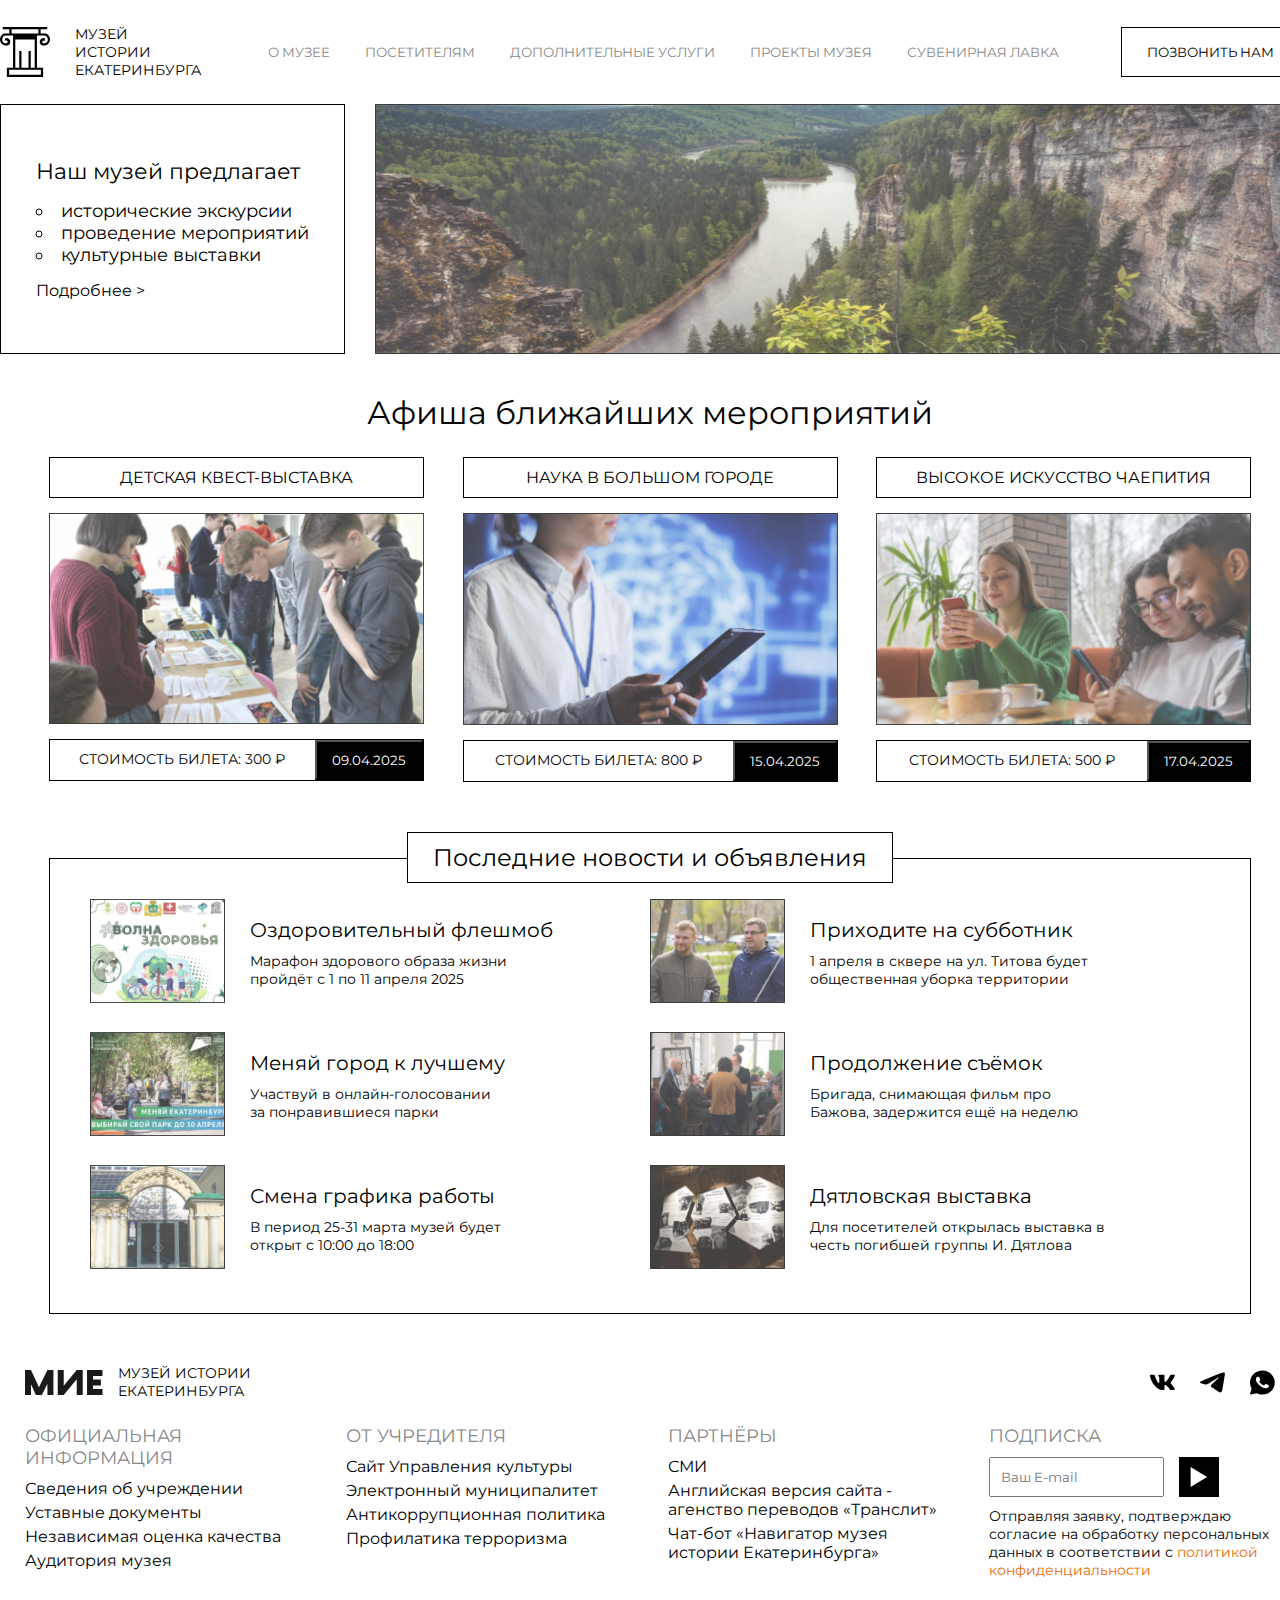
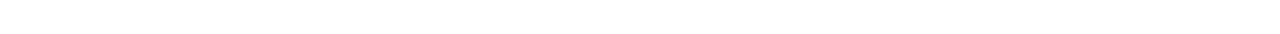
<file: pages/index.html>
<!DOCTYPE html>
<html lang="en">

<head>
    <meta charset="UTF-8">
    <meta name="viewport" content="width=device-width, initial-scale=1.0">
    <title>Музей истории ЕКБ</title>
    <link rel="stylesheet" href="../styles/main.css">
</head>

<body>
    <header class="museum-header">
        <div class="header__branding">
            <img src="../img/header/museum-logo.svg" alt="header logo" class="header__branding-logo">
            <p class="header__branding-name">МУЗЕЙ ИСТОРИИ ЕКАТЕРИНБУРГА</p>
        </div>

        <nav class="header__nav">
            <ul class="nav__static-items-wrapper">
                <li class="nav__static-item"><button class="nav__static-btn" id="about">О МУЗЕЕ</button></li>
                <li class="nav__static-item"><button class="nav__static-btn" id="to-visitors">ПОСЕТИТЕЛЯМ</button></li>
                <li class="nav__static-item"><button class="nav__static-btn" id="services">ДОПОЛНИТЕЛЬНЫЕ УСЛУГИ</button></li>
                <li class="nav__static-item"><button class="nav__static-btn" id="projects">ПРОЕКТЫ МУЗЕЯ</button></li>
                <li class="nav__static-item"><button class="nav__static-btn" id="merchandise">СУВЕНИРНАЯ ЛАВКА</button></li>
            </ul>

            <ul class="nav__dropdown-menu">
                <ul class="nav__dropdown-items-wrapper" id="about">
                    <a href="./about.html"><li class="nav__dropdown-item">История</li></a>
                    <a href="#"><li class="nav__dropdown-item">Уставные документы</li></a>
                    <a href="#"><li class="nav__dropdown-item">Наш состав</li></a>
                    <a href="#"><li class="nav__dropdown-item">Контакты и график работы</li></a>
                    <a href="#"><li class="nav__dropdown-item">Коллекции</li></a>
                </ul>

                <ul class="nav__dropdown-items-wrapper" id="to-visitors">
                    <a href="#"><li class="nav__dropdown-item">Выставки</li></a>
                    <a href="#"><li class="nav__dropdown-item">Условия посещения</li></a>
                    <a href="#"><li class="nav__dropdown-item">Детские групповые занятия</li></a>
                    <a href="#"><li class="nav__dropdown-item">Экскурсии по экспозициям</li></a>
                </ul>

                <ul class="nav__dropdown-items-wrapper" id="services">
                    <a href="#"><li class="nav__dropdown-item">Организация мероприятий</li></a>
                    <a href="#"><li class="nav__dropdown-item">Археологические исследования</li></a>
                    <a href="#"><li class="nav__dropdown-item">Корпоративные программы</li></a>
                </ul>

                <ul class="nav__dropdown-items-wrapper" id="projects">
                    <a href="#"><li class="nav__dropdown-item">Для детей и взрослых</li></a>
                    <a href="#"><li class="nav__dropdown-item">Архивные</li></a>
                    <a href="#"><li class="nav__dropdown-item">Эксклюзивные материалы</li></a>
                    <a href="#"><li class="nav__dropdown-item">Татищевская библиотека</li></a>
                </ul>

                <ul class="nav__dropdown-items-wrapper" id="merchandise">
                    <a href="#"><li class="nav__dropdown-item">Путеводители</li></a>
                    <a href="#"><li class="nav__dropdown-item">Народные книги</li></a>
                    <a href="#"><li class="nav__dropdown-item">Канцелярские товары и декор</li></a>
                    <a href="#"><li class="nav__dropdown-item">Одежда и аксессуары</li></a>
                </ul>
            </ul>
        </nav>

        <button class="header__contacts">ПОЗВОНИТЬ НАМ</button>
    </header>

    <main class="museum-main">
        <article class="museum-miniature">
            <section class="miniature__preface">
                <h1 class="miniature__preface-header">Наш музей предлагает</h1>

                <ul class="miniature__preface-list">
                    <li>исторические экскурсии</li>
                    <li>проведение мероприятий</li>
                    <li>культурные выставки</li>
                </ul>

                <p class="miniature__preface-more">Подробнее ></p>
            </section>

            <section class="miniature__photos">
                <img src="../img/miniature/preface-1.png" alt="nature image" class="miniature__photo">
            </section>
        </article>

        <article class="museum-poster">
            <h1 class="poster__header">Афиша ближайших мероприятий</h1>

            <div class="poster__events-wrapper">
                <div class="poster__switches">
                    <img src="../img/poster/switch.svg" alt="left switch" class="poster__left-switch">
                    <img src="../img/poster/switch.svg" alt="right switch" class="poster__right-switch">
                </div>

                <section class="poster__event">
                    <h1 class="poster__event-header">ДЕТСКАЯ КВЕСТ-ВЫСТАВКА</h1>
                    <a href="#"><img src="../img/poster/preview-1.png" alt="event preview" class="poster__event-preview"></a>

                    <form action="#purchase1" class="poster__event-info">
                        <p class="poster__event-price">СТОИМОСТЬ БИЛЕТА: 300 ₽</p>
                        <input class="poster__event-date" type="submit" value="09.04.2025" style="cursor: pointer;" name="event-date">
                    </form>
                </section>

                <section class="poster__event">
                    <h1 class="poster__event-header">НАУКА В БОЛЬШОМ ГОРОДЕ</h1>
                    <a href="#"><img src="../img/poster/preview-2.png" alt="event preview" class="poster__event-preview"></a>

                    <form action="#purchase2" class="poster__event-info">
                        <p class="poster__event-price">СТОИМОСТЬ БИЛЕТА: 800 ₽</p>
                        <input class="poster__event-date" type="submit" value="15.04.2025" style="cursor: pointer;"
                        name="event-date">
                    </form>
                </section>

                <section class="poster__event">
                    <h1 class="poster__event-header">ВЫСОКОЕ ИСКУССТВО ЧАЕПИТИЯ</h1>
                    <a href="#"><img src="../img/poster/preview-3.png" alt="event preview" class="poster__event-preview" name="event-date"></a>

                    <form action="#purchase3" class="poster__event-info">
                        <p class="poster__event-price">СТОИМОСТЬ БИЛЕТА: 500 ₽</p>
                        <input class="poster__event-date" type="submit" value="17.04.2025" style="cursor: pointer;" name="event-date">
                    </form>
                </section>
            </div>
        </article>

        <article class="museum-news">
            <h1 class="news__header">Последние новости и объявления</h1>

            <div class="news__items-wrapper">
                <div class="news__switches">
                    <img src="../img/news/arrow.svg" alt="left switch" class="news__upper-switch">
                    <img src="../img/news/arrow.svg" alt="right switch" class="news__lower-switch">
                </div>

                <div class="news__item" id="news__item-1">
                    <a href="#"><img src="../img/news/item-1.png" alt="news #1" class="news__item-preview"></a>

                    <div class="news__item-text">
                        <h1 class="news__item-header">Оздоровительный флешмоб</h1>
                        <p class="news__item-content">Марафон здорового образа жизни пройдёт с 1 по 11 апреля 2025</p>
                    </div>
                </div>

                <div class="news__item" id="news__item-2">
                    <a href="#"><img src="../img/news/item-2.png" alt="news #2" class="news__item-preview"></a>

                    <div class="news__item-text">
                        <h1 class="news__item-header">Приходите на субботник</h1>
                        <p class="news__item-content">1 апреля в сквере на ул. Титова будет <br> общественная уборка территории</p>
                    </div>
                </div>

                <div class="news__item" id="news__item-3">
                    <a href="#"><img src="../img/news/item-3.png" alt="news #3" class="news__item-preview"></a>

                    <div class="news__item-text">
                        <h1 class="news__item-header">Меняй город к лучшему</h1>
                        <p class="news__item-content">Участвуй в онлайн-голосовании <br> за понравившиеся парки</p>
                    </div>
                </div>

                <div class="news__item" id="news__item-4">
                    <a href="#"><img src="../img/news/item-4.png" alt="news #4" class="news__item-preview"></a>

                    <div class="news__item-text">
                        <h1 class="news__item-header">Продолжение съёмок</h1>
                        <p class="news__item-content">Бригада, снимающая фильм про <br> Бажова, задержится ещё на неделю</p>
                    </div>
                </div>

                <div class="news__item" id="news__item-5">
                    <a href="#"><img src="../img/news/item-5.png" alt="news #5" class="news__item-preview"></a>

                    <div class="news__item-text">
                        <h1 class="news__item-header">Смена графика работы</h1>
                        <p class="news__item-content">В период 25-31 марта музей будет открыт с 10:00 до 18:00</p>
                    </div>
                </div>

                <div class="news__item" id="news__item-6">
                    <a href="#"><img src="../img/news/item-6.png" alt="news #6" class="news__item-preview"></a>

                    <div class="news__item-text">
                        <h1 class="news__item-header">Дятловская выставка</h1>
                        <p class="news__item-content">Для посетителей открылась выставка в <br> честь погибшей группы И. Дятлова</p>
                    </div>
                </div>
            </div>
        </article>
    </main>

    <footer class="museum-footer">
        <div class="footer__trademarks">
            <div class="footer__branding">
                <img src="../img/footer/museum-logo.svg" alt="" class="footer__branding-logo">
                <h1 class="footer__branding-name">МУЗЕЙ ИСТОРИИ <br> ЕКАТЕРИНБУРГА</h1>
            </div>

            <ul class="footer__socials">
                <li class="footer__socials-item"><a href="#"><img class="footer__socials-item-preview" src="../img/footer/vk-logo.svg" alt="vk-icon"></a></li>
                <li class="footer__socials-item"><a href="#"><img class="footer__socials-item-preview" src="../img/footer/tg-logo.svg" alt="tg-icon"></a></li>
                <li class="footer__socials-item"><a href="#"><img class="footer__socials-item-preview" src="../img/footer/wa-logo.svg" alt="wa-icon"></a></li>
            </ul>
        </div>

        <div class="footer__materials-wrapper">
            <ul class="footer__materials-column">
                <li class="footer__material-item">
                    <h1 class="footer__material-header">ОФИЦИАЛЬНАЯ ИНФОРМАЦИЯ</h1>
                </li>

                <li class="footer__material-item"><a href="#">Сведения об учреждении</a></li>
                <li class="footer__material-item"><a href="#">Уставные документы</a></li>
                <li class="footer__material-item"><a href="#">Независимая оценка качества</a></li>
                <li class="footer__material-item"><a href="#">Аудитория музея</a></li>
            </ul>

            <ul class="footer__materials-column">
                <li class="footer__material-item">
                    <h1 class="footer__material-header">ОТ УЧРЕДИТЕЛЯ</h1>
                </li>

                <li class="footer__material-item"><a href="#">Сайт Управления культуры</a></li>
                <li class="footer__material-item"><a href="#">Электронный муниципалитет</a></li>
                <li class="footer__material-item"><a href="#">Антикоррупционная политика</a></li>
                <li class="footer__material-item"><a href="#">Профилатика терроризма</a></li>
            </ul>

            <ul class="footer__materials-column">
                <li class="footer__material-item">
                    <h1 class="footer__material-header">ПАРТНЁРЫ</h1>
                </li>

                <li class="footer__material-item"><a href="#">СМИ</a></li>
                <li class="footer__material-item"><a href="#">Английская версия сайта - <br> агенство переводов «Транслит»
                </a></li>
                <li class="footer__material-item"><a href="#">Чат-бот «Навигатор музея <br> истории Екатеринбурга»
                </a></li>
            </ul>

            <ul class="footer__materials-column">
                <li class="footer__material-item">
                    <h1 class="footer__material-header">ПОДПИСКА</h1>
                </li>

                <li class="footer__material-item">
                    <form>
                        <input type="text" placeholder="Ваш E-mail">
                        <button class="footer__submit-btn">
                            <img src="../img/footer/arrow.svg" alt="arrow">
                        </button>
                    </form>
                </li>

                <li class="footer__material-item" style="font-size: 14px; margin-top: 10px;"><a href="#">Отправляя заявку, подтверждаю <br> согласие на обработку персональных <br> данных в соответствии с <span style="color: #eb6b03;">политикой <br> конфиденциальности</span></a></li>
            </ul>
        </div>
    </footer>

    <script src="../script/main.js"></script>
</body>
</html>
</file>
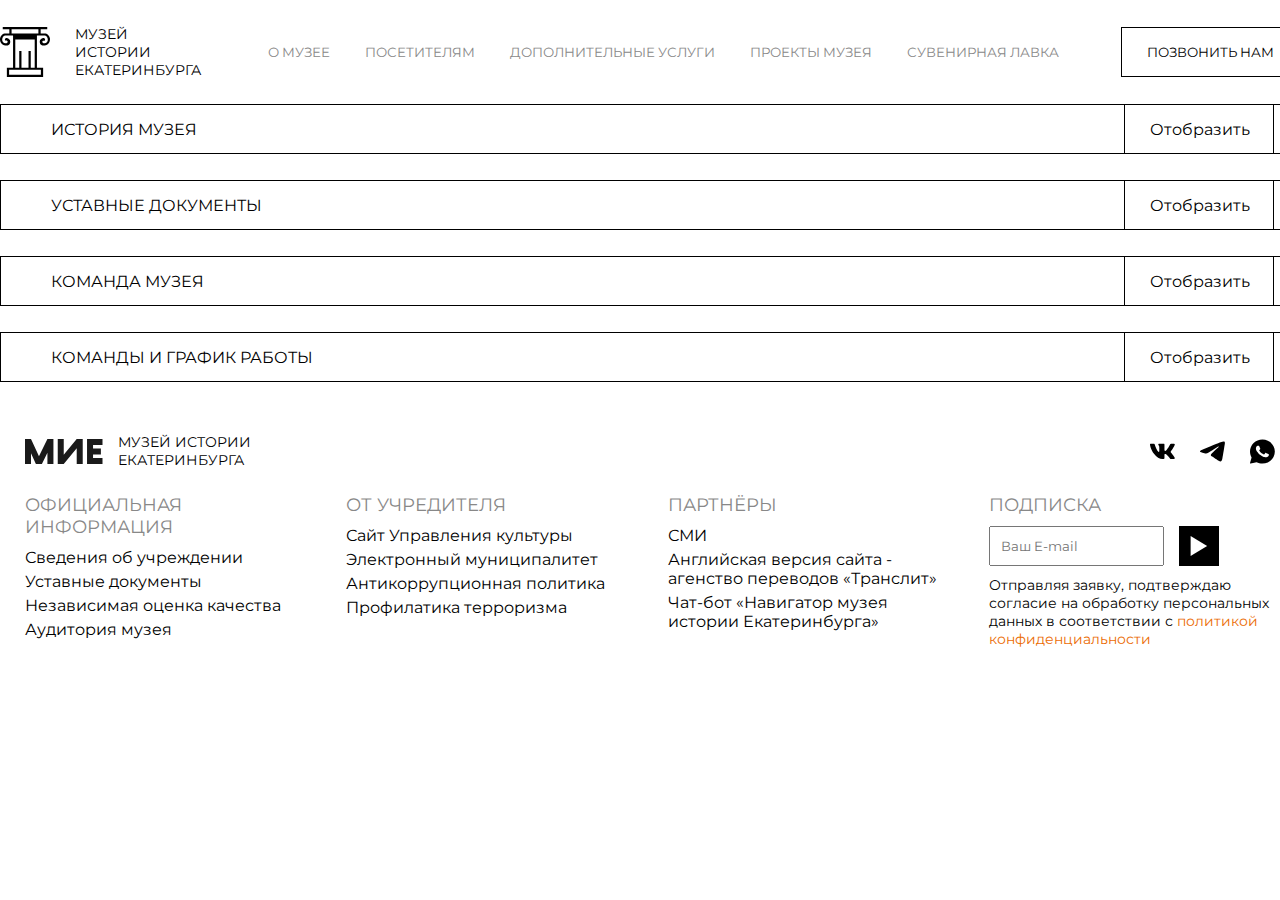
<file: pages/about.html>
<!DOCTYPE html>
<html lang="en">
<head>
    <meta charset="UTF-8">
    <meta name="viewport" content="width=device-width, initial-scale=1.0">
    <title>История МИЕ</title>
    <link rel="stylesheet" href="../styles/main.css">
</head>
<body>

    <header class="museum-header">
        <div class="header__branding">
            <img src="../img/header/museum-logo.svg" alt="header logo" class="header__branding-logo">
            <p class="header__branding-name">МУЗЕЙ ИСТОРИИ ЕКАТЕРИНБУРГА</p>
        </div>

        <nav class="header__nav">
            <ul class="nav__static-items-wrapper">
                <li class="nav__static-item"><button class="nav__static-btn" id="about">О МУЗЕЕ</button></li>
                <li class="nav__static-item"><button class="nav__static-btn" id="to-visitors">ПОСЕТИТЕЛЯМ</button></li>
                <li class="nav__static-item"><button class="nav__static-btn" id="services">ДОПОЛНИТЕЛЬНЫЕ УСЛУГИ</button></li>
                <li class="nav__static-item"><button class="nav__static-btn" id="projects">ПРОЕКТЫ МУЗЕЯ</button></li>
                <li class="nav__static-item"><button class="nav__static-btn" id="merchandise">СУВЕНИРНАЯ ЛАВКА</button></li>
            </ul>

            <ul class="nav__dropdown-menu">
                <ul class="nav__dropdown-items-wrapper" id="about">
                    <a href="index.htmlz"><li class="nav__dropdown-item">История</li></a>
                    <a href="#"><li class="nav__dropdown-item">Уставные документы</li></a>
                    <a href="#"><li class="nav__dropdown-item">Наш состав</li></a>
                    <a href="#"><li class="nav__dropdown-item">Контакты и график работы</li></a>
                    <a href="#"><li class="nav__dropdown-item">Коллекции</li></a>
                </ul>

                <ul class="nav__dropdown-items-wrapper" id="to-visitors">
                    <a href="#"><li class="nav__dropdown-item">Выставки</li></a>
                    <a href="#"><li class="nav__dropdown-item">Условия посещения</li></a>
                    <a href="#"><li class="nav__dropdown-item">Детские групповые занятия</li></a>
                    <a href="#"><li class="nav__dropdown-item">Экскурсии по экспозициям</li></a>
                </ul>

                <ul class="nav__dropdown-items-wrapper" id="services">
                    <a href="#"><li class="nav__dropdown-item">Организация мероприятий</li></a>
                    <a href="#"><li class="nav__dropdown-item">Археологические исследования</li></a>
                    <a href="#"><li class="nav__dropdown-item">Корпоративные программы</li></a>
                </ul>

                <ul class="nav__dropdown-items-wrapper" id="projects">
                    <a href="#"><li class="nav__dropdown-item">Для детей и взрослых</li></a>
                    <a href="#"><li class="nav__dropdown-item">Архивные</li></a>
                    <a href="#"><li class="nav__dropdown-item">Эксклюзивные материалы</li></a>
                    <a href="#"><li class="nav__dropdown-item">Татищевская библиотека</li></a>
                </ul>

                <ul class="nav__dropdown-items-wrapper" id="merchandise">
                    <a href="#"><li class="nav__dropdown-item">Путеводители</li></a>
                    <a href="#"><li class="nav__dropdown-item">Народные книги</li></a>
                    <a href="#"><li class="nav__dropdown-item">Канцелярские товары и декор</li></a>
                    <a href="#"><li class="nav__dropdown-item">Одежда и аксессуары</li></a>
                </ul>
            </ul>
        </nav>

        <button class="header__contacts">ПОЗВОНИТЬ НАМ</button>
    </header>

    <main class="about-main">
        <div class="about-main__menu">

            <div class="about-main__menu-item">
                <div class="about-main__visible-items">
                    <h1 class="about-main__menu-header">ИСТОРИЯ МУЗЕЯ</h1>
                    <button class="about-main__menu-btn" id="about1">Отобразить</button>
                </div>

                <div class="about-main__hidden-items" id="about1">
                    <div class="about-main__hidden-item">
                        <img src="../img/about-history/item-1.jfif">
                        <p>1983 г. - открытие</p>
                    </div>

                    <div class="about-main__hidden-item">
                        <img src="../img/about-history/item-2.jfif">
                        <p>2001 г. - бал</p>
                    </div>

                    <div class="about-main__hidden-item">
                        <img src="../img/about-history/item-3.jfif">
                        <p>2011 г. - ремонт и переоткрытие</p>
                    </div>
                </div>
            </div>

            <div class="about-main__menu-item">
                <div class="about-main__visible-items">
                    <h1 class="about-main__menu-header">УСТАВНЫЕ ДОКУМЕНТЫ</h1>
                    <button class="about-main__menu-btn" id="about2">Отобразить</button>
                </div>

                <div class="about-main__hidden-items" id="about2">
                    <ul>
                        <li>Устав МАУК МИЕ</li>
                        <li>Изменения в Устав от 2016 г.</li>
                        <li>Изменения в Устав от 2018 г.</li>
                        <li>Изменения в Устав от 2023 г.</li>
                    </ul>

                    <ul>
                        <li>Свидетельство о государственной регистрации юридического лица</li>
                        <li>Положение о предоставлении льгот отдельным категориям посетителей</li>
                        <li>Калькуляция стоимости посещения музеев МБУК «Музей истории Екатеринбурга»</li>
                        <li>Приказ о внесении изменений в перечень и тарифы платных услуг МБУК «Музей истории Екатеринбурга»</li>
                    </ul>

                    <ul>
                        <li>Приказ об учетной политике на 2019 год</li>
                        <li>Письмо-уведомление о невозможности заключения контракта</li>
                        <li>Положение о закупках от 07.07.2022</li>
                        <li>Приказ о составе комиссии по противодействию коррупции</li>
                    </ul>
                </div>
            </div>

            <div class="about-main__menu-item">
                <div class="about-main__visible-items">
                    <h1 class="about-main__menu-header">КОМАНДА МУЗЕЯ</h1>
                    <button class="about-main__menu-btn" id="about3">Отобразить</button>
                </div>

                <div class="about-main__hidden-items persons" id="about3">
                    <div class="about-main__hidden-item-persons">
                        <img src="../img/about-history/item-1.jfif">
                        <p>Сергеева А.Д., уборщица, +79092422424</p>
                    </div>

                    <div class="about-main__hidden-item-persons">
                        <img src="../img/about-history/item-1.jfif">
                        <p>Сергеева А.Д., уборщица, +79092422424</p>
                    </div>

                    <div class="about-main__hidden-item-persons">
                        <img src="../img/about-history/item-1.jfif">
                        <p>Сергеева А.Д., уборщица, +79092422424</p>
                    </div>

                    <div class="about-main__hidden-item-persons">
                        <img src="../img/about-history/item-1.jfif">
                        <p>Сергеева А.Д., уборщица, +79092422424</p>
                    </div>

                    <div class="about-main__hidden-item-persons">
                        <img src="../img/about-history/item-1.jfif">
                        <p>Сергеева А.Д., уборщица, +79092422424</p>
                    </div>

                    <div class="about-main__hidden-item-persons">
                        <img src="../img/about-history/item-1.jfif">
                        <p>Сергеева А.Д., уборщица, +79092422424</p>
                    </div>

                    <div class="about-main__hidden-item-persons">
                        <img src="../img/about-history/item-1.jfif">
                        <p>Сергеева А.Д., уборщица, +79092422424</p>
                    </div>

                    <div class="about-main__hidden-item-persons">
                        <img src="../img/about-history/item-1.jfif">
                        <p>Сергеева А.Д., уборщица, +79092422424</p>
                    </div>

                    <div class="about-main__hidden-item-persons">
                        <img src="../img/about-history/item-1.jfif">
                        <p>Сергеева А.Д., уборщица, +79092422424</p>
                    </div>

                    <div class="about-main__hidden-item-persons">
                        <img src="../img/about-history/item-1.jfif">
                        <p>Сергеева А.Д., уборщица, +79092422424</p>
                    </div>
                </div>
            </div>

            <div class="about-main__menu-item">
                <div class="about-main__visible-items">
                    <h1 class="about-main__menu-header">КОМАНДЫ И ГРАФИК РАБОТЫ</h1>
                    <button class="about-main__menu-btn" id="about4">Отобразить</button>
                </div>

                <div class="about-main__hidden-items" id="about4">
                    <div class="about-main__hidden-item">
                        <img src="../img/about-history/item-1.jfif">
                        <img src="../img/about-history/item-1.jfif">
                        <img src="../img/about-history/item-1.jfif">

                        <div class="fucking-useless-container">
                            <div class="fucking-text">
                                <p>Телефон: +7 (902) 245-01-63</p>
                                <p>Почта: museum@mail.ru</p>
                                <p>Режим работы: 08:00 - 18:00</p>
                            </div>

                            <button class="fucking-btn">Купить билет</button>
                        </div>
                    </div>
                </div>
            </div>
        </div>

        <div class="about__popup-background"> 
            <form class="about__popup-form">
                <div class="for-ticket">

                <div class="fucking-hell">
                    <img src="../img/about-history/cross.svg" class="about__close-popup">
                    <label>
                        <input type="text">
                        <div class="about__popup-text">
                            ФИО
                        </div>
                    </label>
    
                    <label>
                        <input type="email">
                        <div class="about__popup-text">
                            Почта
                        </div>
                    </label>
    
                    <label>
                        <input type="tel">
                        <div class="about__popup-text">
                            Телефон
                        </div>
                    </label>
                    
                    <label>
                        <input type="text">
                        <div class="about__popup-text">
                            Номер карты
                        </div>
                    </label>
    
                    <label>
                        <input type="date">
                        <div class="about__popup-text">
                            Дата действия карты
                        </div>
                    </label>
    
                    <label>
                        <input type="text">
                        <div class="about__popup-text">
                            CVC
                        </div>
                    </label>
    
                    <label>
                        <div class="about__popup-text" style="color: black;">К оплате: 800 рублей</div>
                    </label>
                    <button type="submit">ПРОДОЛЖИТЬ ПОКУПКУ</button>
                </div>
            </form>
        </div>  
    </main>

    <footer class="museum-footer">
        <div class="footer__trademarks">
            <div class="footer__branding">
                <img src="../img/footer/museum-logo.svg" alt="" class="footer__branding-logo">
                <h1 class="footer__branding-name">МУЗЕЙ ИСТОРИИ <br> ЕКАТЕРИНБУРГА</h1>
            </div>

            <ul class="footer__socials">
                <li class="footer__socials-item"><a href="#"><img class="footer__socials-item-preview" src="../img/footer/vk-logo.svg" alt="vk-icon"></a></li>
                <li class="footer__socials-item"><a href="#"><img class="footer__socials-item-preview" src="../img/footer/tg-logo.svg" alt="tg-icon"></a></li>
                <li class="footer__socials-item"><a href="#"><img class="footer__socials-item-preview" src="../img/footer/wa-logo.svg" alt="wa-icon"></a></li>
            </ul>
        </div>

        <div class="footer__materials-wrapper">
            <ul class="footer__materials-column">
                <li class="footer__material-item">
                    <h1 class="footer__material-header">ОФИЦИАЛЬНАЯ ИНФОРМАЦИЯ</h1>
                </li>

                <li class="footer__material-item"><a href="#">Сведения об учреждении</a></li>
                <li class="footer__material-item"><a href="#">Уставные документы</a></li>
                <li class="footer__material-item"><a href="#">Независимая оценка качества</a></li>
                <li class="footer__material-item"><a href="#">Аудитория музея</a></li>
            </ul>

            <ul class="footer__materials-column">
                <li class="footer__material-item">
                    <h1 class="footer__material-header">ОТ УЧРЕДИТЕЛЯ</h1>
                </li>

                <li class="footer__material-item"><a href="#">Сайт Управления культуры</a></li>
                <li class="footer__material-item"><a href="#">Электронный муниципалитет</a></li>
                <li class="footer__material-item"><a href="#">Антикоррупционная политика</a></li>
                <li class="footer__material-item"><a href="#">Профилатика терроризма</a></li>
            </ul>

            <ul class="footer__materials-column">
                <li class="footer__material-item">
                    <h1 class="footer__material-header">ПАРТНЁРЫ</h1>
                </li>

                <li class="footer__material-item"><a href="#">СМИ</a></li>
                <li class="footer__material-item"><a href="#">Английская версия сайта - <br> агенство переводов «Транслит»
                </a></li>
                <li class="footer__material-item"><a href="#">Чат-бот «Навигатор музея <br> истории Екатеринбурга»
                </a></li>
            </ul>

            <ul class="footer__materials-column">
                <li class="footer__material-item">
                    <h1 class="footer__material-header">ПОДПИСКА</h1>
                </li>

                <li class="footer__material-item">
                    <form>
                        <input type="text" placeholder="Ваш E-mail">
                        <button class="footer__submit-btn">
                            <img src="../img/footer/arrow.svg" alt="hope you die">
                        </button>
                    </form>
                </li>

                <li class="footer__material-item" style="font-size: 14px; margin-top: 10px;"><a href="#">Отправляя заявку, подтверждаю <br> согласие на обработку персональных <br> данных в соответствии с <span style="color: #eb6b03;">политикой <br> конфиденциальности</span></a></li>
            </ul>
        </div>
    </footer>
    
    <script src="../script/main.js"></script>
</body>
</html>
</file>
<file: styles/main.css>
@font-face {
    font-family: 'Montserrat';
    src: url('../fonts/Montserrat/static/Montserrat-Regular.ttf');
}

* {
    box-sizing: border-box;
    margin: 0;
    padding: 0;
    font-family: 'Montserrat';
    font-weight: 400;
    list-style: none;
    text-decoration: none;
}

.miniature__photo,
.poster__event-preview,
.news__item-preview {
    opacity: 0.75;
    transition: all 0.5s ease-in-out;

    &:hover {
        opacity: 1;
    }
}

.footer__socials-item-preview {
    opacity: 1;
    transition: all 0.5s ease-in-out;

    &:hover {
        opacity: 0.75;
    }
}

:root {
    --primary-website-width: 1300px;

    --small-font-size: 14px;
    --normal-font-size: 16px;
    --large-font-size: 18px;
    --small-header-font-size: 20px;
    --normal-header-font-size: 22px;
    --large-header-font-size: 24px;

    --thin-indent: 10px;
    --small-indent: 15px;
    --normal-indent: 25px;
    --large-indent: 35px;
    --big-indent: 40px;

    --header-icon-width: 50px;
    --header-icon-height: 50px;
    --header-name-width: 131px;

    --miniature-width: 925px;
    --miniature-height: 250px;

    --poster-switches-indent: -75px;
    --poster-item-width: 375px;
}

body {
    margin: 0 auto;
    width: var(--primary-website-width);
}

.museum-header,
.museum-miniature,
.museum-poster,
.museum-news,
.museum-footer {
    margin-top: var(--normal-indent);
    margin-right: auto;
    margin-left: auto;
    margin-bottom: var(--normal-indent);
}

.museum-header {
    display: flex;
    align-items: center;
    justify-content: space-between;
    font-size: var(--small-font-size);
}

    .header__branding {
        display: flex;
        flex-direction: row;
        align-items: center;
        justify-content: space-between;
    }

        .header__branding-logo {
            width: var(--header-icon-width);
            height: var(--header-icon-height);
            margin-right: var(--normal-indent);
        }

        .header__branding-name {
            width: var(--header-name-width);
        }

    .header__nav {
        display: flex;
        flex-direction: column;
    }

        .nav__static-items-wrapper {
            display: flex;
            height: 35px;
        }

            .nav__static-item {
                margin-left: var(--large-indent);
                display: flex;
            }

            .nav__static-item:first-of-type {
                margin-left: 0;
            }

                .nav__static-item > * {
                    color: #888;
                    height: 100%;
                    display: flex;
                    align-items: center;
                    background: transparent;
                    border: none;
                    cursor: pointer;

                    &:hover {
                        color: #000;
                    }
                }

        .nav__dropdown-menu {
            position: relative;
        }
        
            .nav__dropdown-items-wrapper {
                display: flex;
                justify-content: center;
                margin-top: 5px;
        
                position: absolute;
                opacity: 0;
            }
        
            .nav__dropdown-items-wrapper-active {
                position: relative;
                transition: all 1s ease;
                opacity: 1;
            }
        
                .nav__dropdown-item {
                    padding: 10px 15px;
                    margin: 0 5px;
                    background: #000;
                    color: white;
                }

    .header__contacts {
        display: flex;
        align-items: center;
        height: var(--header-icon-height);
        padding: 0 var(--normal-indent);
        border: 1px solid black;

        background-color: #fff;
        transition: background-color 0.35s ease-in-out;

        &:hover {
            background-color: black;
            color: white;
        }
    }

.museum-miniature {
    display: flex;
    justify-content: space-between;
    margin-bottom: var(--large-indent);
}

    .miniature__preface {
        display: flex;
        flex-direction: column;
        justify-content: center;
        height: var(--miniature-height);
        padding: 0 var(--large-indent);
        border: 1px solid black;
    }

        .miniature__preface > * {
            margin-bottom: var(--small-indent);
        }

        .miniature__preface-header {
            font-size: var(--normal-header-font-size);
        }

        .miniature__preface-list {
            font-size: var(--large-font-size);
        }

            .miniature__preface-list > li {
                list-style: circle;
                list-style-position: inside;
            }

        .miniature__preface-more {
            margin-bottom: 0;
            font-size: var(--normal-font-size);
        }

    .miniature__photos > * {
        width: var(--miniature-width);
        height: var(--miniature-height);
        border: 1px solid black;
    }

.museum-poster {
    position: relative;
    display: flex;
    flex-direction: column;
    width: calc(var(--primary-website-width)*0.925);
    text-align: center;
}

    .poster__header {
        margin-bottom: var(--normal-indent);
    }

    .poster__events-wrapper {
        display: flex;
        flex-direction: row;
        justify-content: space-between;
        width: 100%;
        height: fit-content;
        position: relative;
    }

        .poster__switches {
            z-index: 0;
            /* display: flex; */
            display: none;
            align-items: center;
            position: absolute;
            width: 100%;
            height: 100%;
        }

            .poster__switches > * {
                padding: var(--large-indent) var(--small-indent);
            }

            .poster__left-switch {
                position: absolute;
                left: var(--poster-switches-indent);
            }

            .poster__right-switch {
                position: absolute;
                right: var(--poster-switches-indent);
                transform: scaleX(-1);
            }

        .poster__event {
            position: relative;
            z-index: 1;
            width: var(--poster-item-width);
        }

            .poster__event > * {
                margin-bottom: var(--small-indent);
                width: inherit;
            }

            .poster__event a {
                display: flex;
            }

                .poster__event a > img {
                    width: inherit;
                }

            .poster__event-info {
                display: flex;
                justify-content: flex-end;
                margin-bottom: 0;
                border: 1px solid black;
                font-size: var(--small-font-size);
                
                &:active,
                &:visited,
                &:link,
                &:focus {
                    color: black;
                }
            }

                .poster__event-info > * {
                    padding: var(--thin-indent) var(--small-indent);
                }

                .poster__event-price {
                    width: 100%;
                }
                
                .poster__event-date {
                    background: black;
                    color: white;
                }

            .poster__event-header {
                padding: var(--thin-indent);
                border: 1px solid black;
                font-size: var(--normal-font-size);
            }

.museum-news {
    display: flex;
    flex-direction: column;
    align-items: center;
    width: calc(var(--primary-website-width)*0.925);
    margin-top: calc(var(--normal-indent)*2);
}

    .news__header {
        position: relative;
        z-index: 1;
        padding: var(--thin-indent) var(--normal-indent);
        border: 1px solid black;
        background: white;
        font-size: var(--large-header-font-size);
    }

    .news__items-wrapper {
        display: grid;
        grid-template-columns: 1fr 1fr;
        grid-template-rows: 1fr 1fr 1fr;
        row-gap: var(--normal-indent);
        border: 1px solid black;
        position: relative;
        margin-top: calc(var(--normal-indent)*(-1));
        padding: var(--big-indent);
        width: inherit;
        position: relative;
    }

        .news__switches {
            /* display: flex; */
            display: none;
            flex-direction: column;
            align-items: center;
            justify-content: center;
            position: absolute;
            top: 0;
            right: 0;
            height: 100%;
            padding: var(--normal-indent);
        }

            .news__switches > * {
                width: 60px;
                height: 60px;
                
                padding: var(--thin-indent);
                border: 1px solid #000;

                margin-bottom: var(--normal-indent);
            }

            .news__lower-switch {
                transform: scaleY(-1);
                margin-bottom: 0;
            }

        .news__item {
            display: flex;
            height: fit-content;
        }

            .news__item-preview {
                margin-right: 25px;
            }

            .news__item-text {
                display: flex;
                flex-direction: column;
                justify-content: center;
            }

                .news__item-header {
                    font-size: var(--small-header-font-size);
                    margin-bottom: var(--thin-indent);
                }
                
                .news__item-content {
                    width: 300px;
                    font-size: var(--small-font-size);
                }

.museum-footer {
    padding: var(--normal-indent);
}

    .footer__trademarks {
        display: flex;
        justify-content: space-between;
        align-items: center;
        width: 100%;
        margin-bottom: var(--normal-indent);
    }

        .footer__branding {
            display: flex;
            align-items: center;
        }

            .footer__branding-logo {
                width: fit-content;
                height: 25px;
            }

            .footer__branding-name {
                font-size: var(--small-font-size);
                margin-left: var(--small-indent);
            }

        .footer__socials {
            display: flex;
            align-items: center;

            width: fit-content;
            height: fit-content;
        }

            .footer__socials > * {
                width: 25px;
                height: 25px;
                margin-left: var(--normal-indent);
            }

                .footer__socials > * > * {
                    display: flex;
                    align-items: center;
                    width: inherit;
                    height: inherit;
                }

                    .footer__socials > * > * > * {
                        width: inherit;
                        height: inherit;
                    }

    .footer__materials-wrapper {
        display: grid;
        grid-template-columns: 1fr 1fr 1fr 1fr;
        grid-template-rows: 1fr;
        column-gap: var(--large-indent);
    }

        .footer__materials-column > li:first-child {
            margin-bottom: var(--thin-indent);
        }

            .footer__material-item {
                font-size: var(--normal-font-size);
                margin-bottom: 5px;
            }

                .footer__material-item > a {
                    color: #000;        
                }

                .footer__material-header {
                    color: #888;
                    font-size: var(--large-font-size);
                }

                .footer__material-item form {
                    display: flex;
                    align-items: center;
                    justify-content: flex-start;
                }

                    .footer__material-item input[type="text"] {
                        padding: 10px 0 10px 10px;
                        width: 175px;
                        outline: none;
                    }
                    
                    .footer__submit-btn {
                        margin-left: 15px;
                        background-color: black;
                        border: none;

                        width: 40px;
                        height: 40px;

                        display: flex;
                        justify-content: center;
                        align-items: center;

                        cursor: pointer;
                    }

                        .footer__submit-btn img {
                            width: 20px;
                            height: 20px;
                        }

/* Страница - about */

    .about-main__menu-item {
        margin-bottom: 25px;
    }

        .about-main__visible-items {
            border: 1px solid #000;
    
            display: flex;
            justify-content: space-between;
            align-items: center;
            height: 50px;
            width: inherit;
        }

            .about-main__menu-item * {
                padding: 0 25px;
                font-size: 16px;
            }

            .about-main__menu-btn {
                height: 100%;
                width: 150px;
                border: 1px solid black;
                border-top: none;
                border-bottom: none;
                background-color: transparent;
                transition: all 0.35s ease-in-out;

                &:hover {
                    background-color: #000;
                    color: #fff;
                }
            }

        .about-main__hidden-items {
            border: 1px solid #000;
            border-top: none;
            display: flex;
            justify-content: center;
            align-items: center;

            overflow: hidden;

            height: 0;
            opacity: 0;

            transition-property: height, opacity;
            transition-duration: .5s, .4s;
            transition-delay: .5s, 0;
            transition-timing-function: ease-in-out;
        }

            .persons {
                display: grid;
                grid-template-columns: 1fr 1fr 1fr 1fr 1fr;
                grid-template-rows: 1fr 1fr;
            }

            .about-main__hidden-item {
                margin: 0;
                padding: 0;
            }

                .about-main__hidden-item-persons {
                    display: flex;
                    justify-content: center;
                    align-items: center;
                }

                .about-main__hidden-item-persons * {
                    padding: 0;
                }

                .about-main__hidden-item-persons img {
                    height: 75px;
                    width: 75px;
                    border: 1px solid #000;
                }

                .about-main__hidden-item img {
                    border: 1px solid #000;
                    width: 350px;
                    height: 175px;
                    margin: 0 20px;
                    padding: 0;
                }

                .about-main__hidden-item p {
                    margin-top: 10px;
                    text-align: center;
                }

                .about-main__hidden-item-persons p {
                    margin-top: 0;
                    margin-left: 15px;
                    font-size: 14px;
                }

            .fucking-useless-container {
                width: 100%;
                display: flex;
                justify-content: center;
                align-items: center;
            }

                .fucking-btn {
                    border: 1px solid black;
                    color: #000;
                    background: transparent;
                    height: 50px;

                    transition: all 0.35s ease-in-out;

                    &:hover {
                        background: #000;
                        color: #fff;
                    }
                }


.about__popup-background { 
    position: fixed;
    top: 0;
    left: 0;
    width: 100%;
    height: 100vh;
    background: rgba(0,0,0,0.5);
    opacity: 0;
    pointer-events: none;
    transition: 0.5s all;
}

.about__popup-background.active {
    opacity: 1; 
    pointer-events: all;
    transition: 0.5s all;
}

.about__popup-form {
    position: absolute;
    top: 50%;
    left: 50%;
    transform: translate(-50%, -50%) scale(0);
    background: #fff;
    width: 400px;
    padding: 25px;
    transition: 0.5s all;
}

.about__popup-form.active {
    transform: translate(-50%, -50%) scale(1);
    transition: 0.5s all;
}

.about__close-popup {
    width: 15px;
    height: 15px;

    position: absolute;
    top: 15px;
    right: 15px;
    cursor: pointer;
}

.about__popup-form label {
    width: 100%;
    margin-bottom: 25px;
    display: flex;
    flex-direction: column-reverse;
}

.about__popup-form .about__popup-text {
    font-size: 14px;
    text-transform: uppercase;
    font-weight: 500;
    color: #cfd0d3;
    margin-bottom: 5px;
}

.about__popup-form input {
    height: 45px;
    font-size: 18px;
    border: none;
    outline: none;
    border-bottom: 1px solid #cfd0d3;

    &:focus {
        border-bottom: 1px solid #000;
    }

    &:focus + .about__popup-text {
        color: #000;
    }
}

.about__popup-form button {
    width: 100%;
    height: 45px;
    display: flex;
    align-items: center;
    justify-content: center;
    color: #fff;
    font-size: 18px;
    border: 1px solid #000;
    background: #000;
    cursor: pointer;
    text-transform: uppercase;
    transition: 0.5s all;

    &:hover {
        background: #fff;
        color:#000;
        transition: 0.5s all;
    }
}
</file>
